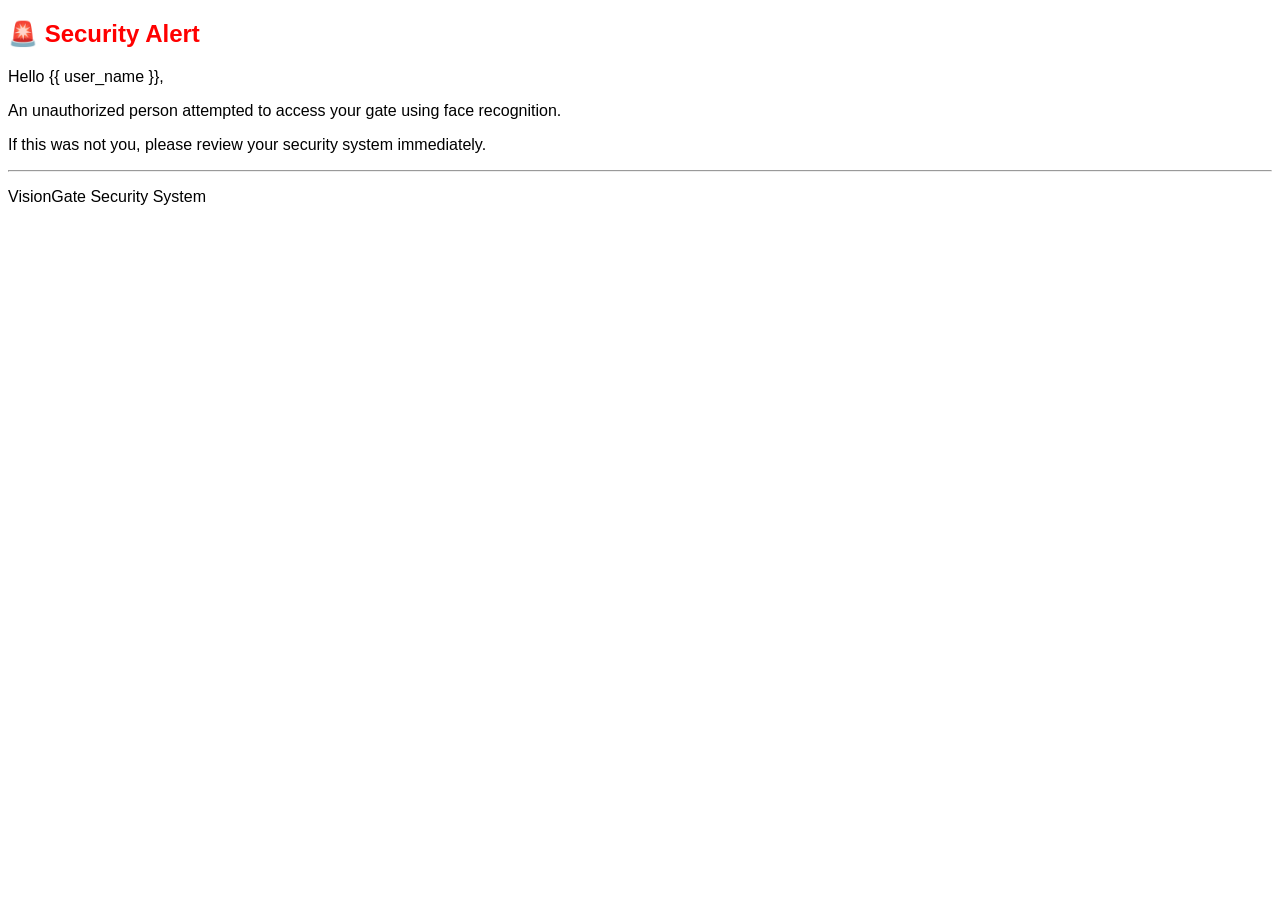
<file: backend/src/templates/intruder_alert.html>
<!DOCTYPE html>
<html>

<head>
    <title>VisionGate Alert</title>
</head>

<body style="font-family: Arial;">

    <h2 style="color: red;">
        🚨 Security Alert
    </h2>

    <p>
        Hello {{ user_name }},
    </p>

    <p>
        An unauthorized person attempted
        to access your gate using face recognition.
    </p>

    <p>
        If this was not you,
        please review your security system immediately.
    </p>

    <hr>

    <p>
        VisionGate Security System
    </p>

</body>

</html>
</file>
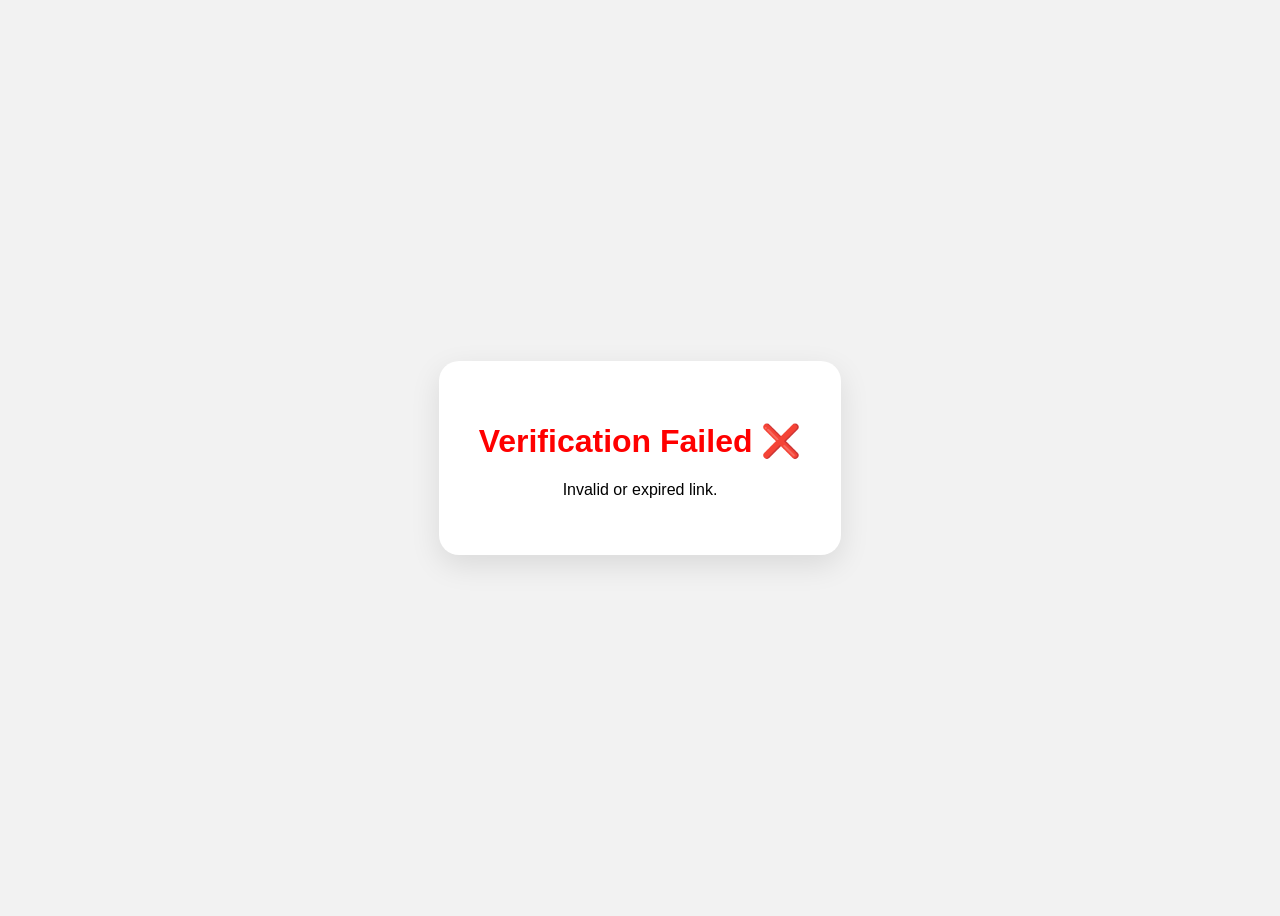
<file: backend/src/templates/verify_email_failed.html>
<!DOCTYPE html>
<html lang="en">
<head>
    <meta charset="UTF-8">
    <title>Verification Failed</title>
    <style>
        body {
            background:#f2f2f2;
            display:flex;
            justify-content:center;
            align-items:center;
            height:100vh;
            font-family: Arial;
        }

        .box {
            background:white;
            padding:40px;
            border-radius:20px;
            text-align:center;
            box-shadow:0 10px 30px rgba(0,0,0,0.1);
        }

        h1 {
            color:red;
        }
    </style>
</head>
<body>
    <div class="box">
        <h1>Verification Failed ❌</h1>
        <p>Invalid or expired link.</p>
    </div>
</body>
</html>
</file>
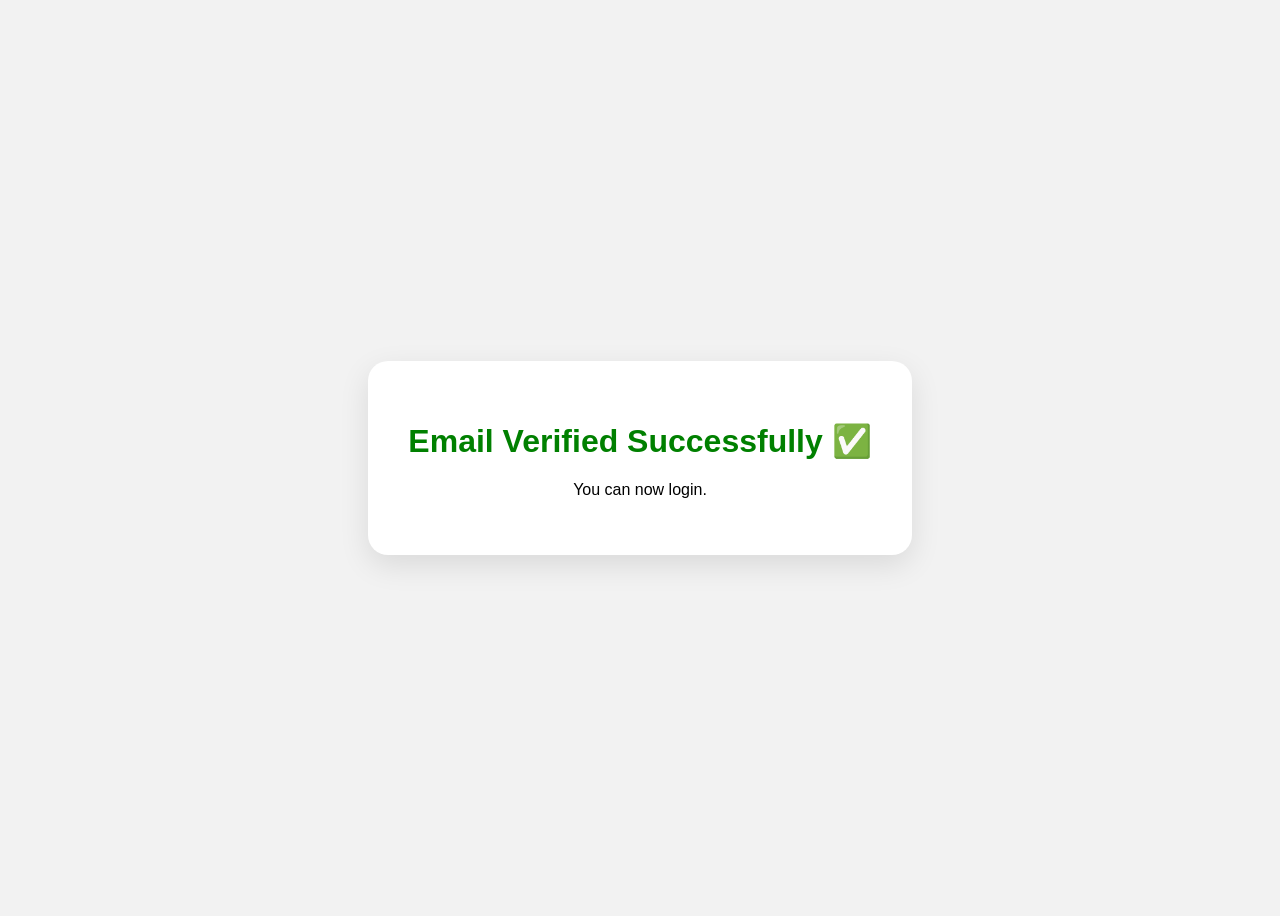
<file: backend/src/templates/verify_email_success.html>
<!DOCTYPE html>
<html lang="en">
<head>
    <meta charset="UTF-8">
    <title>Email Verified</title>
    <style>
        body {
            background:#f2f2f2;
            display:flex;
            justify-content:center;
            align-items:center;
            height:100vh;
            font-family: Arial;
        }

        .box {
            background:white;
            padding:40px;
            border-radius:20px;
            text-align:center;
            box-shadow:0 10px 30px rgba(0,0,0,0.1);
        }

        h1 {
            color:green;
        }
    </style>
</head>
<body>
    <div class="box">
        <h1>Email Verified Successfully ✅</h1>
        <p>You can now login.</p>
    </div>
</body>
</html>
</file>
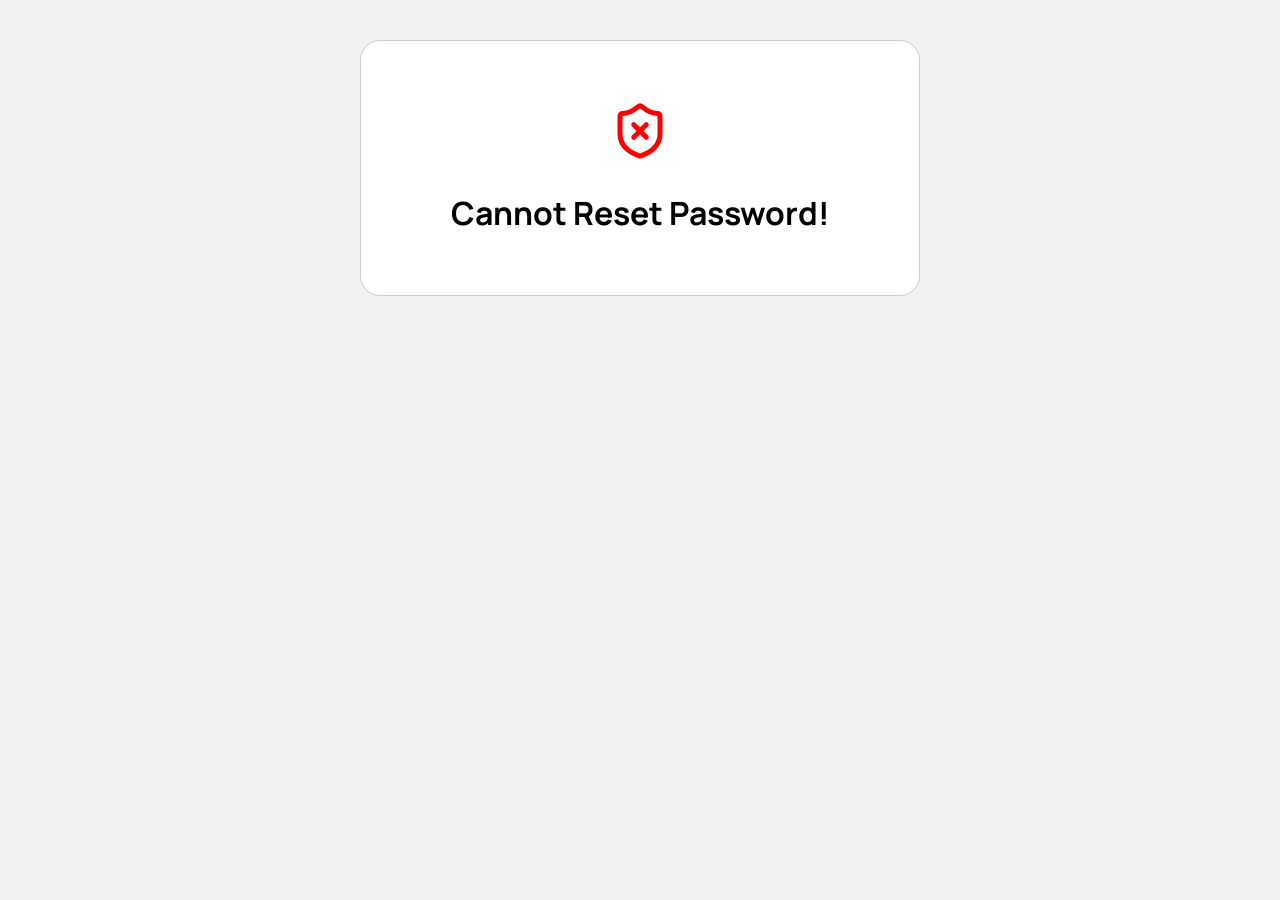
<file: backend/src/templates/password/reset_failed.html>
<!DOCTYPE html>
<html lang="en">

<head>
    <meta charset="UTF-8">
    <meta name="viewport" content="width=device-width, initial-scale=1.0">
    <title>Failed - Password Reset</title>
    <style>
        @import url('https://fonts.googleapis.com/css2?family=Manrope:wght@200..800&family=Sedgwick+Ave+Display&display=swap');

        * {
            padding: 0;
            margin: 0;
            box-sizing: border-box;
        }

        body {
            background-color: #f2f2f2;
            font-family: "Manrope";
        }

        .row {
            display: flex;
        }

        .container {
            position: relative;
            width: 90vw;
            max-width: 560px;
            margin: 40px auto;
            padding: 60px 30px;
            border-radius: 20px;
            border: 1px solid #ccc;
            background-color: white;

            display: flex;
            flex-direction: column;
            align-items: center;
            gap: 30px;
        }
        
        svg {
            width: 60px;
            height: 60px;
            color: red;
        }
    </style>
</head>

<body>
    <div class="container">
        <svg xmlns="http://www.w3.org/2000/svg" width="24" height="24" viewBox="0 0 24 24" fill="none" stroke="currentColor" stroke-width="2" stroke-linecap="round" stroke-linejoin="round" class="lucide lucide-shield-x"><path d="M20 13c0 5-3.5 7.5-7.66 8.95a1 1 0 0 1-.67-.01C7.5 20.5 4 18 4 13V6a1 1 0 0 1 1-1c2 0 4.5-1.2 6.24-2.72a1.17 1.17 0 0 1 1.52 0C14.51 3.81 17 5 19 5a1 1 0 0 1 1 1z"/><path d="m14.5 9.5-5 5"/><path d="m9.5 9.5 5 5"/></svg>
        <h1>Cannot Reset Password!</h1>
    </div>
</body>

</html>
</file>
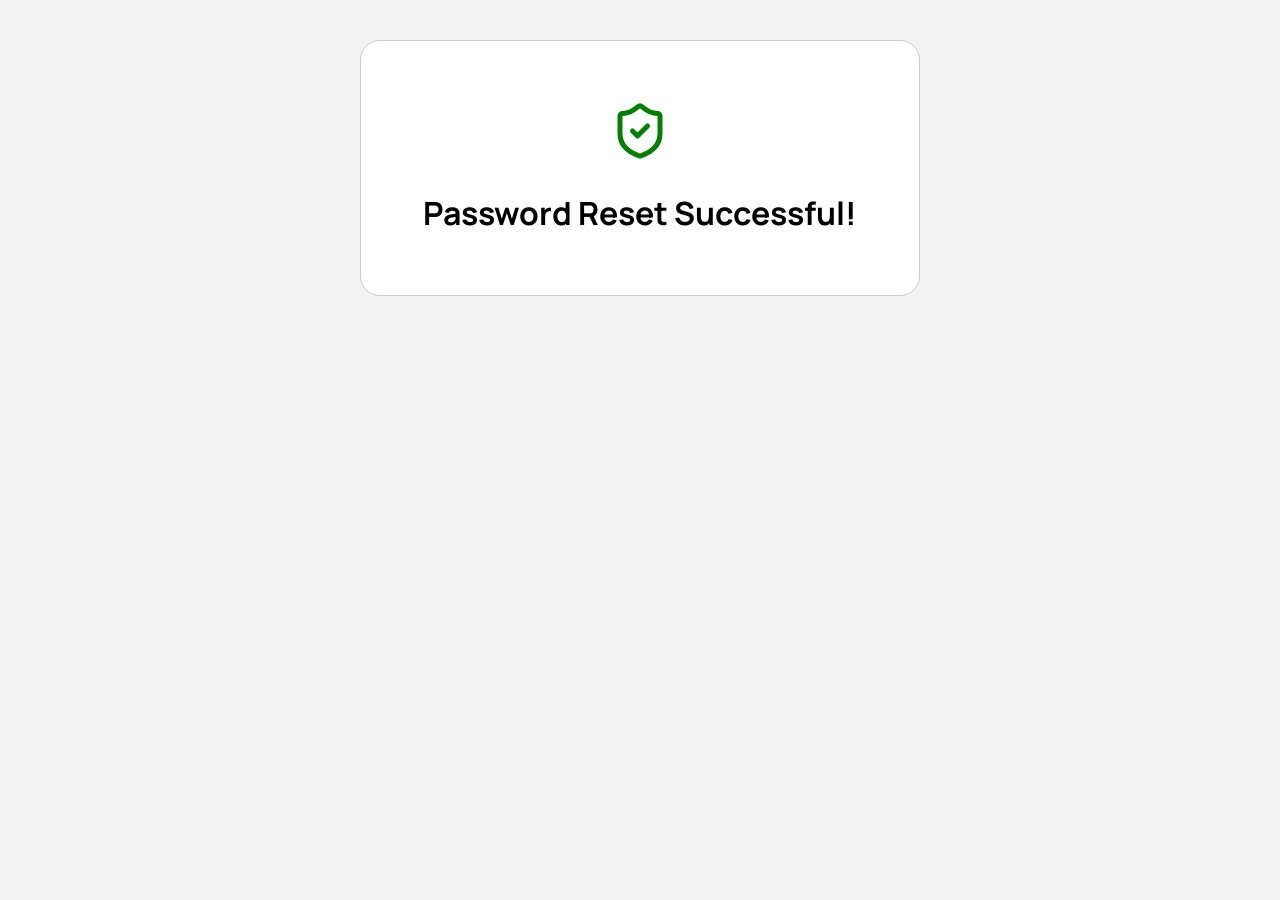
<file: backend/src/templates/password/reset_success.html>
<!DOCTYPE html>
<html lang="en">

<head>
    <meta charset="UTF-8">
    <meta name="viewport" content="width=device-width, initial-scale=1.0">
    <title>Success - Password Reset</title>
    <style>
        @import url('https://fonts.googleapis.com/css2?family=Manrope:wght@200..800&family=Sedgwick+Ave+Display&display=swap');

        * {
            padding: 0;
            margin: 0;
            box-sizing: border-box;
        }

        body {
            background-color: #f2f2f2;
            font-family: "Manrope";
        }

        .row {
            display: flex;
        }

        .container {
            position: relative;
            width: 90vw;
            max-width: 560px;
            margin: 40px auto;
            padding: 60px 30px;
            border-radius: 20px;
            border: 1px solid #ccc;
            background-color: white;

            display: flex;
            flex-direction: column;
            align-items: center;
            gap: 30px;
        }
        
        svg {
            width: 60px;
            height: 60px;
            color: green;
        }
    </style>
</head>

<body>
    <div class="container">
        <svg xmlns="http://www.w3.org/2000/svg" width="24" height="24" viewBox="0 0 24 24" fill="none" stroke="currentColor" stroke-width="2" stroke-linecap="round" stroke-linejoin="round" class="lucide lucide-shield-check"><path d="M20 13c0 5-3.5 7.5-7.66 8.95a1 1 0 0 1-.67-.01C7.5 20.5 4 18 4 13V6a1 1 0 0 1 1-1c2 0 4.5-1.2 6.24-2.72a1.17 1.17 0 0 1 1.52 0C14.51 3.81 17 5 19 5a1 1 0 0 1 1 1z"/><path d="m9 12 2 2 4-4"/></svg>
        <h1>Password Reset Successful!</h1>
    </div>
</body>

</html>
</file>
